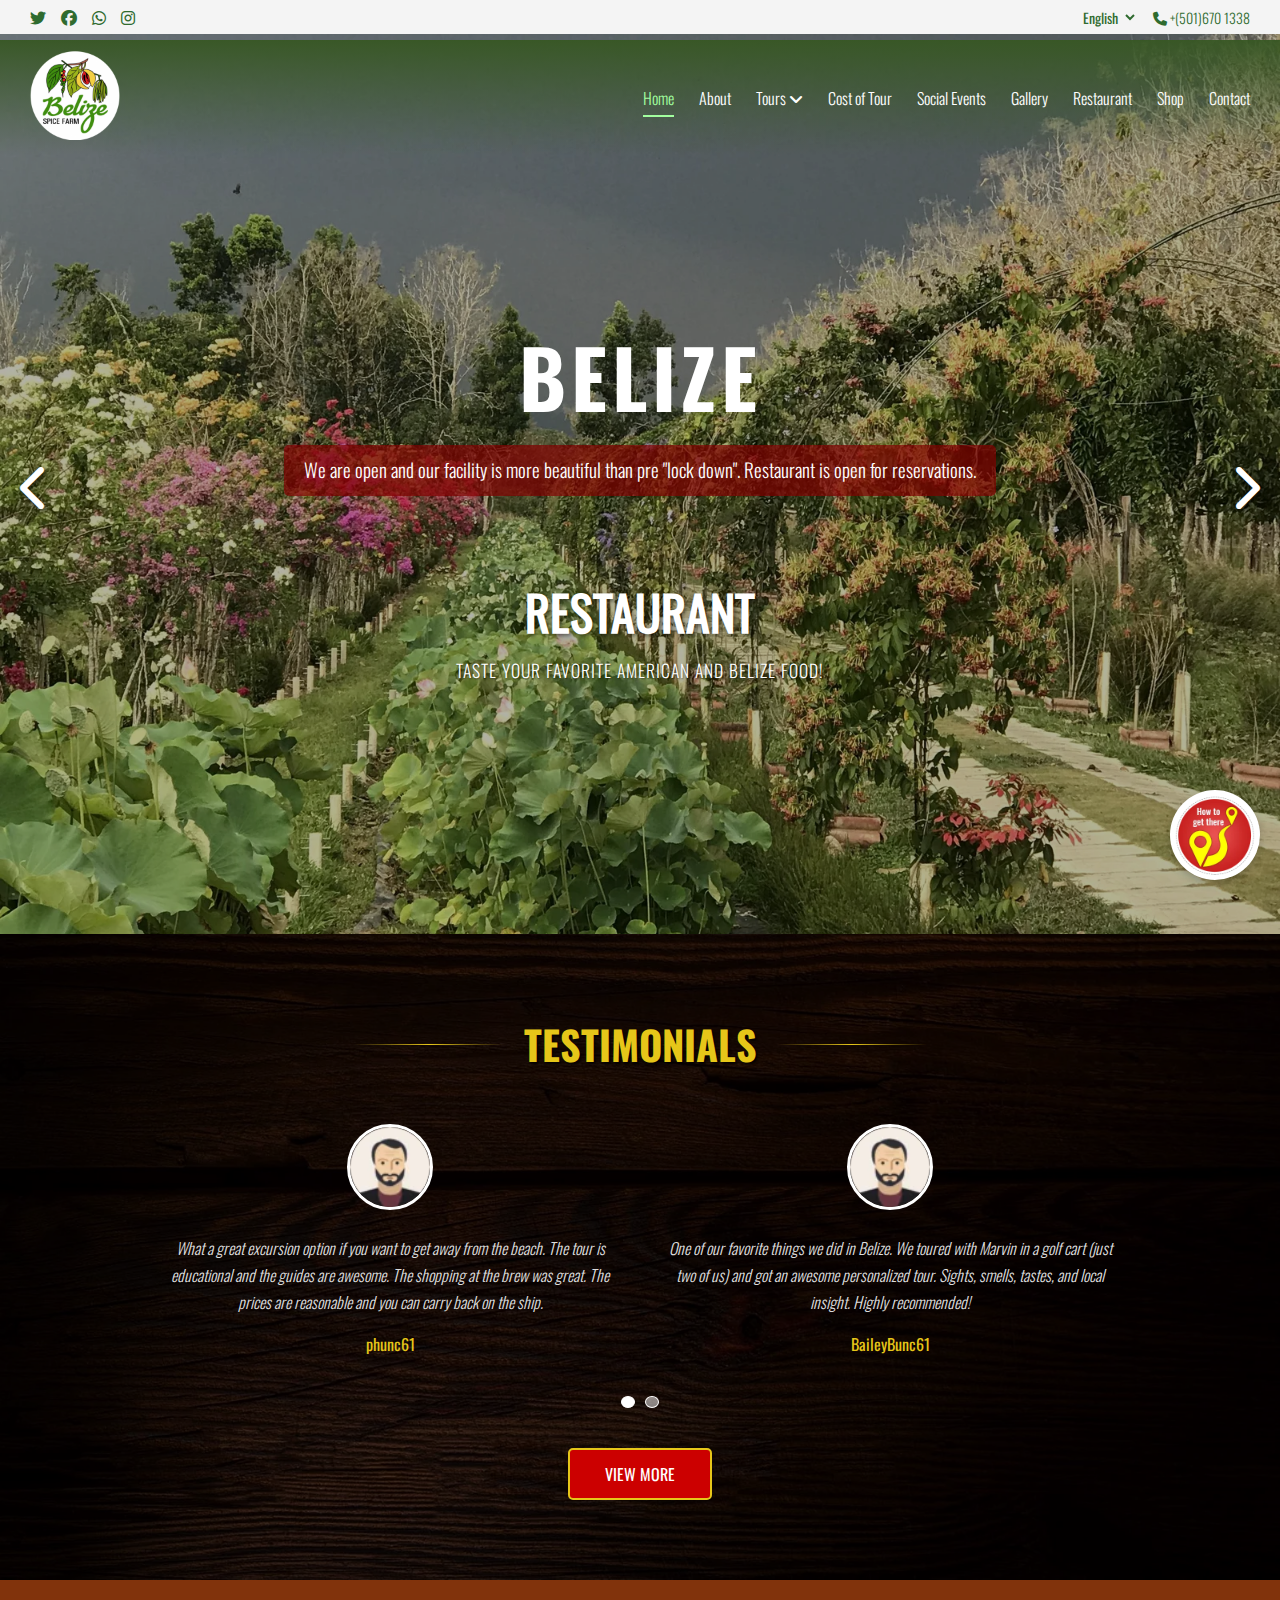
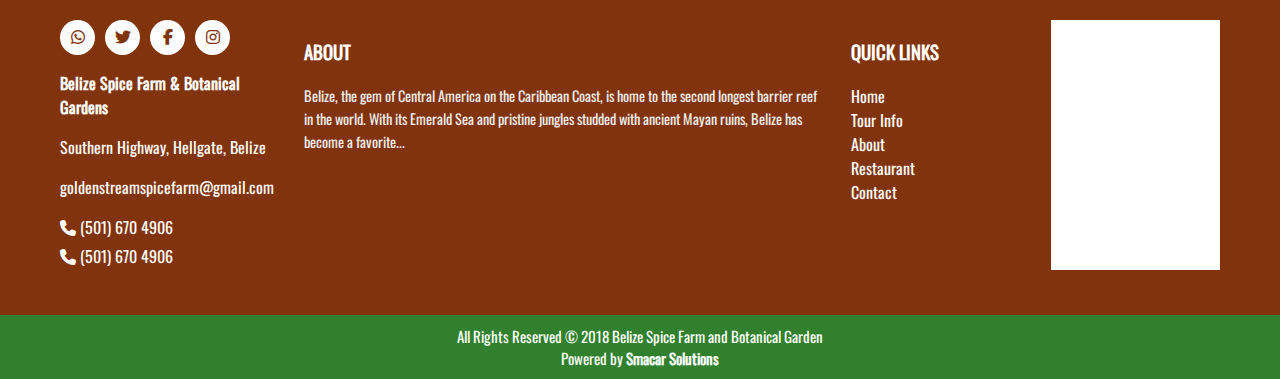
<file: index.html>
<!DOCTYPE html>
<html lang="en">
<head>
    <meta charset="UTF-8">
    <meta name="viewport" content="width=device-width, initial-scale=1.0">
    <title>Belize Spice Farm & Botanical Gardens</title>
    <link rel="stylesheet" href="style.css">
    <link rel="stylesheet" href="https://cdnjs.cloudflare.com/ajax/libs/font-awesome/6.5.0/css/all.min.css">
</head>
<body>

    <div class="top-bar">
        <div class="social-icons">
            <a href="#"><i class="fa-brands fa-twitter"></i></a>
            <a href="#"><i class="fa-brands fa-facebook"></i></a>
            <a href="#"><i class="fa-brands fa-whatsapp"></i></a>
            <a href="#"><i class="fa-brands fa-instagram"></i></a>
        </div>
        <div class="contact-lang">
            <select>
                <option>English</option>
                <option>Spanish</option>
            </select>
            <span><i class="fa-solid fa-phone"></i> +(501)670 1338</span>
        </div>
    </div>

    <header class="main-header">
        <div class="logo">
            <a href="index.html"><img src="./assets/image/headerlogo/logo1.png" alt="Belize Spice Farm Logo"></a>
        </div>
        <nav class="navbar">
            <ul class="nav-links">
                <li><a href="index.html" class="active">Home</a></li>
                <li><a href="about.html">About</a></li>
                <li class="dropdown">
                    <a href="tour-info.html">Tours <i class="fa-solid fa-angle-down"></i></a>
                    <ul class="dropdown-menu">
                        <li><a href="tour-info.html">General Info</a></li>
                        <li><a href="spice-tour.html">Spice Tour</a></li>
                        <li><a href="culinary-tour.html">Culinary Tour</a></li>
                        <li><a href="spend-a-day-tour.html">Spend a Day in Spice Farm</a></li>
                        <li><a href="bird-watching-tour.html">Bird Watching Tour</a></li>
                    </ul>
                </li>
                <li><a href="cost-of-tour.html">Cost of Tour</a></li>
                <li><a href="social-events.html">Social Events</a></li>
                <li><a href="gallery.html">Gallery</a></li>
                <li><a href="restaurant.html">Restaurant</a></li>
                <li><a href="shop.html">Shop</a></li>
                <li><a href="contact.html">Contact</a></li>
            </ul>
            <button class="menu-toggle" aria-label="Toggle navigation menu">
                <i class="fa-solid fa-bars"></i>
            </button>
        </nav>
    </header>

    <main>
        <section class="hero-slider">
            <div class="slider-container">
                <div class="slide active" style="background-image: url('./assets/image/hero-slider/slider-1.webp');"></div>
                <div class="slide" style="background-image: url('./assets/image/hero-slider/slider-2.webp');"></div>
                <div class="slide" style="background-image: url('./assets/image/hero-slider/slider-3.webp');"></div>
                <div class="slide" style="background-image: url('./assets/image/hero-slider/slider-4.webp');"></div>
                <div class="slide" style="background-image: url('./assets/image/hero-slider/slider-5.webp');"></div>
                <div class="slide" style="background-image: url('./assets/image/hero-slider/slider-6.webp');"></div>
                <div class="slide" style="background-image: url('./assets/image/hero-slider/slider-7.webp');"></div>
            </div>
            <div class="slider-overlay"></div>
            <div class="hero-content">
                <h1>Belize</h1>
                <p>We are open and our facility is more beautiful than pre "lock down". Restaurant is open for reservations.</p>
                <div class="restaurant-info">
                    <h2>RESTAURANT</h2>
                    <p>TASTE YOUR FAVORITE AMERICAN AND BELIZE FOOD!</p>
                </div>
            </div>
            <div class="slider-nav">
                <span class="arrow prev-slide"><i class="fa-solid fa-chevron-left"></i></span>
                <span class="arrow next-slide"><i class="fa-solid fa-chevron-right"></i></span>
            </div>
        </section>

        <section class="testimonials" style="background: url('./assets/image/testimony-bg.webp') no-repeat center center/cover;">
            <div class="testimonial-header">
                <span class="line"></span>
                <h2>TESTIMONIALS</h2>
                <span class="line"></span>
            </div>
            <div class="testimonial-slider-container">
                <div class="testimonial-slide active">
                    <div class="testimonial-card">
                        <img src="./assets/image/avatar-65x65.webp" alt="Reviewer profile picture">
                        <blockquote>What a great excursion option if you want to get away from the beach. The tour is educational and the guides are awesome. The shopping at the brew was great. The prices are reasonable and you can carry back on the ship.</blockquote>
                        <cite>phunc61</cite>
                    </div>
                    <div class="testimonial-card">
                        <img src="./assets/image/avatar-65x65.webp" alt="Reviewer profile picture">
                        <blockquote>One of our favorite things we did in Belize. We toured with Marvin in a golf cart (just two of us) and got an awesome personalized tour. Sights, smells, tastes, and local insight. Highly recommended!</blockquote>
                        <cite>BaileyBunc61</cite>
                    </div>
                </div>
                <div class="testimonial-slide">
                    <div class="testimonial-card">
                        <img src="./assets/image/avatar-65x65.webp" alt="Reviewer profile picture">
                        <blockquote>This is another sample testimonial. The experience was truly unforgettable, and the staff went above and beyond to make our day special. The landscape is breathtaking, and the spices are so fresh. A must-visit attraction.</blockquote>
                        <cite>Traveler22</cite>
                    </div>
                    <div class="testimonial-card">
                        <img src="./assets/image/avatar-65x65.webp" alt="Reviewer profile picture">
                        <blockquote>Absolutely loved the culinary tour! We learned so much about local ingredients and cooking techniques. The final meal was delicious. I would recommend this to any food lover. We will definitely be coming back.</blockquote>
                        <cite>FoodieGal</cite>
                    </div>
                </div>
            </div>
            <div class="testimonial-dots"></div>
            <a href="#" class="btn-view-more">VIEW MORE</a>
        </section>
    </main>

    <footer class="brown-footer">
        <div class="footer-container">
            <div class="footer-left">
                <div class="footer-social-icons-brown">
                    <a href="#"><i class="fa-brands fa-whatsapp"></i></a>
                    <a href="#"><i class="fa-brands fa-twitter"></i></a>
                    <a href="#"><i class="fa-brands fa-facebook-f"></i></a>
                    <a href="#"><i class="fa-brands fa-instagram"></i></a>
                </div>
                <p><strong>Belize Spice Farm & Botanical Gardens</strong></p>
                <p>Southern Highway, Hellgate, Belize</p>
                <p>goldenstreamspicefarm@gmail.com</p>
                <div class="footer-phone-numbers">
                    <span><i class="fa fa-phone"></i> (501) 670 4906</span>
                    <span><i class="fa fa-phone"></i> (501) 670 4906</span>
                </div>
            </div>
            <div class="footer-middle about-col">
                <h3>ABOUT</h3>
                <p>Belize, the gem of Central America on the Caribbean Coast, is home to the second longest barrier reef in the world. With its Emerald Sea and pristine jungles studded with ancient Mayan ruins, Belize has become a favorite...</p>
            </div>
            <div class="footer-middle links-col">
                <h3>QUICK LINKS</h3>
                <ul>
                    <li><a href="index.html">Home</a></li>
                    <li><a href="tour-info.html">Tour Info</a></li>
                    <li><a href="about.html">About</a></li>
                    <li><a href="restaurant.html">Restaurant</a></li>
                    <li><a href="contact.html">Contact</a></li>
                </ul>
            </div>
            <div class="footer-right">
                <iframe src="https://www.tripadvisor.com/WidgetEmbed-cdspropertydetail?locationId=12345" width="230" height="250" scrolling="yes" frameborder="0"></iframe>
            </div>
        </div>
        <div class="footer-bottom">
            <p>All Rights Reserved © 2018 Belize Spice Farm and Botanical Garden<br>
            Powered by <span>Smacar Solutions</span></p>
        </div>
    </footer>
    
    <a href="#" class="fixed-map-logo-global">
        <img src="./assets/image/footer image/touy.webp" alt="How to get there map icon">
    </a>

    <script src="script.js"></script>
</body>
</html>
</file>
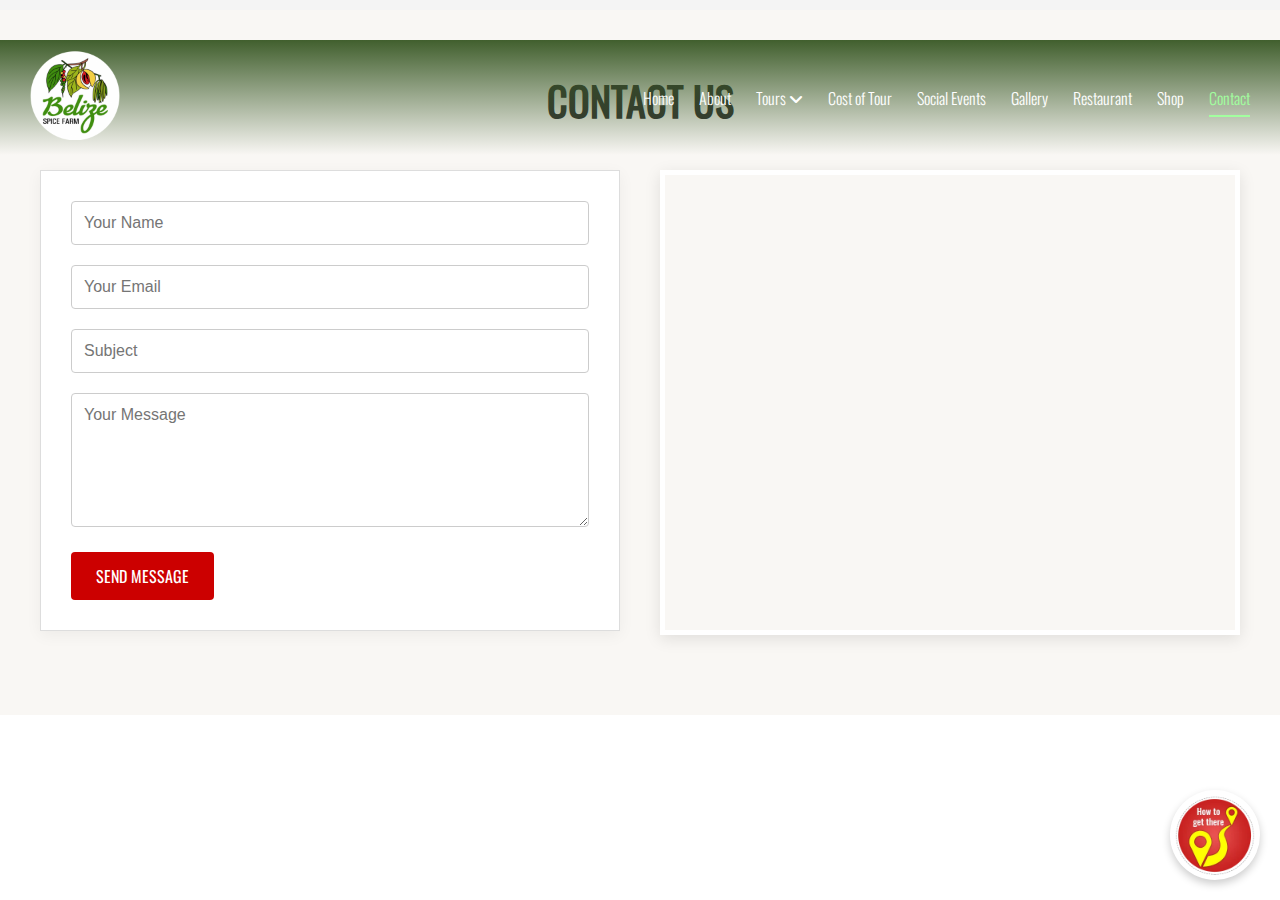
<file: contact.html>
<!DOCTYPE html>
<html lang="en">
<head>
    <meta charset="UTF-8">
    <meta name="viewport" content="width=device-width, initial-scale=1.0">
    <title>Contact Us | Belize Spice Farm & Botanical Gardens</title>
    <link rel="stylesheet" href="style.css">
    <link rel="stylesheet" href="https://cdnjs.cloudflare.com/ajax/libs/font-awesome/6.5.0/css/all.min.css">
</head>
<body>
    <div class="top-bar"></div>
    <header class="main-header inner-page-header">
        <div class="logo"><a href="index.html"><img src="./assets/image/headerlogo/logo1.png" alt="Belize Spice Farm Logo"></a></div>
        <nav class="navbar">
            <ul class="nav-links">
                <li><a href="index.html">Home</a></li>
                <li><a href="about.html">About</a></li>
                <li class="dropdown"><a href="tour-info.html">Tours <i class="fa-solid fa-angle-down"></i></a><ul class="dropdown-menu"></ul></li>
                <li><a href="cost-of-tour.html">Cost of Tour</a></li>
                <li><a href="social-events.html">Social Events</a></li>
                <li><a href="gallery.html">Gallery</a></li>
                <li><a href="restaurant.html">Restaurant</a></li>
                <li><a href="shop.html">Shop</a></li>
                <li><a href="contact.html" class="active">Contact</a></li>
            </ul>
            <button class="menu-toggle" aria-label="Toggle navigation menu"><i class="fa-solid fa-bars"></i></button>
        </nav>
    </header>
    <main class="contact-page-main">
        <section class="page-title-container"><h1>CONTACT US</h1></section>
        <section class="contact-content"><div class="container"><div class="contact-form-container"><form action="#" method="POST"><div class="form-group"><input type="text" name="name" placeholder="Your Name" required></div><div class="form-group"><input type="email" name="email" placeholder="Your Email" required></div><div class="form-group"><input type="text" name="subject" placeholder="Subject" required></div><div class="form-group"><textarea name="message" placeholder="Your Message" rows="6" required></textarea></div><button type="submit" class="btn-send-message">SEND MESSAGE</button></form></div><div class="contact-map-container"><iframe src="https://www.google.com/maps/embed?pb=!1m18!1m12!1m3!1d3829.473523296688!2d-88.6603516851386!3d16.29680398874187!2m3!1f0!2f0!3f0!3m2!1i1024!2i768!4f13.1!3m3!1m2!1s0x8f5e135118a88373%3A0x9a84a2c0b0213d2f!2sBelize%20Spice%20Farm%20%26%20Botanical%20Gardens!5e0!3m2!1sen!2s!4v1668611181234!5m2!1sen!2s" width="100%" height="450" style="border:0;" allowfullscreen="" loading="lazy"></iframe></div></div></section>
    </main>
    <footer class="brown-footer"></footer>
    <a href="#" class="fixed-map-logo-global"><img src="./assets/image/footer image/touy.webp" alt="How to get there map icon"></a>
    <script src="script.js"></script>
</body>
</html>
</file>
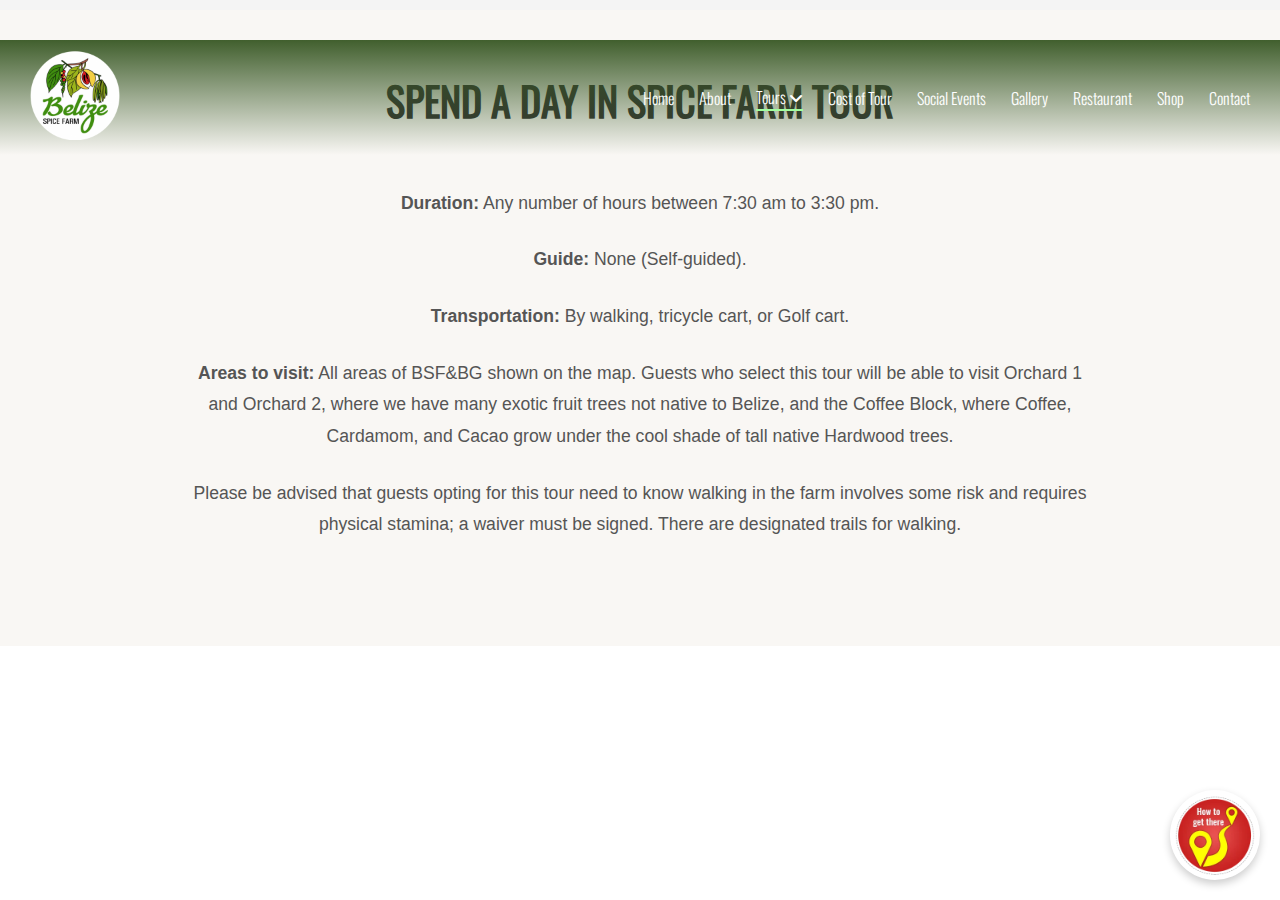
<file: spend-a-day-tour.html>
<!DOCTYPE html>
<html lang="en">
<head>
    <meta charset="UTF-8">
    <meta name="viewport" content="width=device-width, initial-scale=1.0">
    <title>Spend a Day Tour | Belize Spice Farm & Botanical Gardens</title>
    <link rel="stylesheet" href="style.css">
    <link rel="stylesheet" href="https://cdnjs.cloudflare.com/ajax/libs/font-awesome/6.5.0/css/all.min.css">
</head>
<body>
    <div class="top-bar"></div>
    <header class="main-header inner-page-header">
        <div class="logo"><a href="index.html"><img src="./assets/image/headerlogo/logo1.png" alt="Belize Spice Farm Logo"></a></div>
        <nav class="navbar">
            <ul class="nav-links">
                <li><a href="index.html">Home</a></li>
                <li><a href="about.html">About</a></li>
                <li class="dropdown active"><a href="tour-info.html">Tours <i class="fa-solid fa-angle-down"></i></a><ul class="dropdown-menu"><li><a href="tour-info.html">General Info</a></li><li><a href="spice-tour.html">Spice Tour</a></li><li><a href="culinary-tour.html">Culinary Tour</a></li><li><a href="spend-a-day-tour.html">Spend a Day in Spice Farm</a></li><li><a href="bird-watching-tour.html">Bird Watching Tour</a></li></ul></li>
                <li><a href="cost-of-tour.html">Cost of Tour</a></li>
                <li><a href="social-events.html">Social Events</a></li>
                <li><a href="gallery.html">Gallery</a></li>
                <li><a href="restaurant.html">Restaurant</a></li>
                <li><a href="shop.html">Shop</a></li>
                <li><a href="contact.html">Contact</a></li>
            </ul>
            <button class="menu-toggle" aria-label="Toggle navigation menu"><i class="fa-solid fa-bars"></i></button>
        </nav>
    </header>
    <main class="tour-info-main">
        <section class="page-title-container"><h1>SPEND A DAY IN SPICE FARM TOUR</h1></section>
        <section class="tour-info-content"><div class="container"><p><strong>Duration:</strong> Any number of hours between 7:30 am to 3:30 pm.</p><p><strong>Guide:</strong> None (Self-guided).</p><p><strong>Transportation:</strong> By walking, tricycle cart, or Golf cart.</p><p><strong>Areas to visit:</strong> All areas of BSF&BG shown on the map. Guests who select this tour will be able to visit Orchard 1 and Orchard 2, where we have many exotic fruit trees not native to Belize, and the Coffee Block, where Coffee, Cardamom, and Cacao grow under the cool shade of tall native Hardwood trees.</p><p>Please be advised that guests opting for this tour need to know walking in the farm involves some risk and requires physical stamina; a waiver must be signed. There are designated trails for walking.</p></div></section>
    </main>
    <footer class="brown-footer"></footer>
    <a href="#" class="fixed-map-logo-global"><img src="./assets/image/footer image/touy.webp" alt="How to get there map icon"></a>
    <script src="script.js"></script>
</body>
</html>
</file>
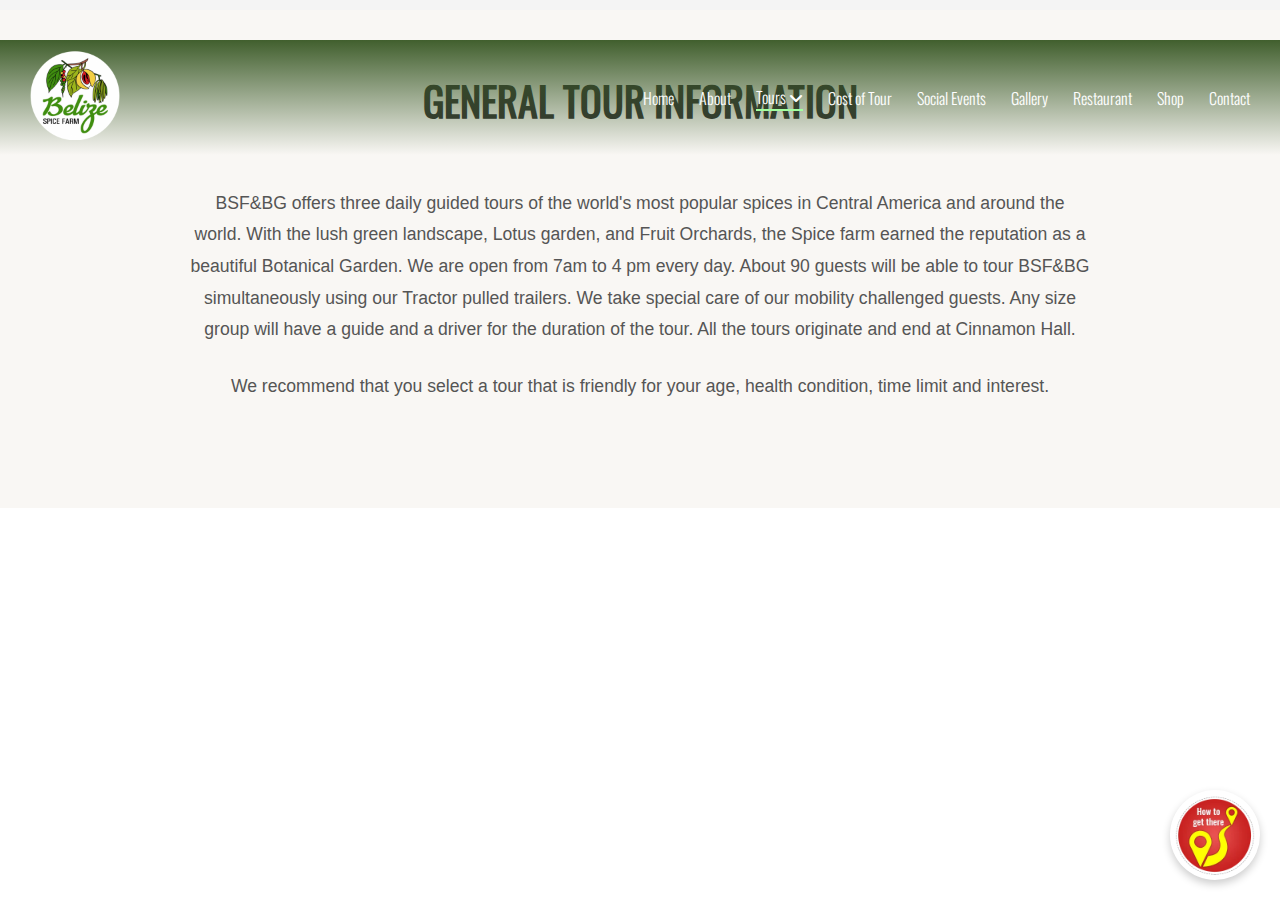
<file: tour-info.html>
<!DOCTYPE html>
<html lang="en">
<head>
    <meta charset="UTF-8">
    <meta name="viewport" content="width=device-width, initial-scale=1.0">
    <title>Tour Information | Belize Spice Farm & Botanical Gardens</title>
    <link rel="stylesheet" href="style.css">
    <link rel="stylesheet" href="https://cdnjs.cloudflare.com/ajax/libs/font-awesome/6.5.0/css/all.min.css">
</head>
<body>
    <div class="top-bar"></div>
    <header class="main-header inner-page-header">
        <div class="logo"><a href="index.html"><img src="./assets/image/headerlogo/logo1.png" alt="Belize Spice Farm Logo"></a></div>
        <nav class="navbar">
            <ul class="nav-links">
                <li><a href="index.html">Home</a></li>
                <li><a href="about.html">About</a></li>
                <li class="dropdown active"><a href="tour-info.html">Tours <i class="fa-solid fa-angle-down"></i></a><ul class="dropdown-menu"><li><a href="tour-info.html">General Info</a></li><li><a href="spice-tour.html">Spice Tour</a></li><li><a href="culinary-tour.html">Culinary Tour</a></li><li><a href="spend-a-day-tour.html">Spend a Day in Spice Farm</a></li><li><a href="bird-watching-tour.html">Bird Watching Tour</a></li></ul></li>
                <li><a href="cost-of-tour.html">Cost of Tour</a></li>
                <li><a href="social-events.html">Social Events</a></li>
                <li><a href="gallery.html">Gallery</a></li>
                <li><a href="restaurant.html">Restaurant</a></li>
                <li><a href="shop.html">Shop</a></li>
                <li><a href="contact.html">Contact</a></li>
            </ul>
            <button class="menu-toggle" aria-label="Toggle navigation menu"><i class="fa-solid fa-bars"></i></button>
        </nav>
    </header>
    <main class="tour-info-main">
        <section class="page-title-container"><h1>GENERAL TOUR INFORMATION</h1></section>
        <section class="tour-info-content"><div class="container"><p>BSF&BG offers three daily guided tours of the world's most popular spices in Central America and around the world. With the lush green landscape, Lotus garden, and Fruit Orchards, the Spice farm earned the reputation as a beautiful Botanical Garden. We are open from 7am to 4 pm every day. About 90 guests will be able to tour BSF&BG simultaneously using our Tractor pulled trailers. We take special care of our mobility challenged guests. Any size group will have a guide and a driver for the duration of the tour. All the tours originate and end at Cinnamon Hall.</p><p>We recommend that you select a tour that is friendly for your age, health condition, time limit and interest.</p></div></section>
    </main>
    <footer class="brown-footer"></footer>
    <a href="#" class="fixed-map-logo-global"><img src="./assets/image/footer image/touy.webp" alt="How to get there map icon"></a>
    <script src="script.js"></script>
</body>
</html>
</file>
<file: style.css>
/*======================================*/
/*========= GLOBAL & FONT STYLES =======*/
/*======================================*/
@font-face {
    font-family:"Oswald-Light" ;
    font-weight:300;
    src: url("./assets/font/Oswald-Light.woff2") format("woff2"),
         url("./assets/font/Oswald-Light.woff") format("woff");
}
@font-face {
    font-family:"Oswald-Regular" ;
    font-weight:400;
    src: url("./assets/font/Oswald-Regular.woff2") format("woff2"),
         url("./assets/font/Oswald-Regular.woff") format("woff");
}
@font-face {
    font-family: "Oswald-Bold";
    font-weight: 700;
    src: url("./assets/font/Oswald-Bold.woff2") format("woff2"),
         url("./assets/font/Oswald-Bold.woff") format("woff");
}

body {
    margin: 0;
    font-family: "Oswald-Regular", Arial, sans-serif;
    overflow-x: hidden;
}

/*======================================*/
/*======= UNIVERSAL HEADER & NAV =======*/
/*======================================*/
.top-bar {
    display: flex;
    justify-content: space-between;
    align-items: center;
    background: #f4f4f4;
    padding: 5px 30px;
    font-size: 14px;
    font-family: "Oswald-Light", Arial, sans-serif;
    position: relative;
    z-index: 101;
}
.top-bar .social-icons a { color: #2f6b2f; margin-right: 12px; text-decoration: none; font-size: 16px; }
.contact-lang { display: flex; align-items: center; gap: 15px; }
.contact-lang select { border: none; background: transparent; font-size: 14px; color: #2f6b2f; font-family: "Oswald-Regular", Arial, sans-serif; }
.contact-lang span { color: #2f6b2f; }

.main-header {
    display: flex;
    align-items: center;
    justify-content: space-between;
    padding: 10px 30px;
    width: 100%;
    box-sizing: border-box;
    z-index: 100;
    position: absolute;
    top: 40px; 
    background: linear-gradient(to bottom, rgba(55, 87, 35, 0.95), transparent);
}
.main-header .logo img { height: 90px; width: auto; }
.navbar { position: relative; }
.nav-links { list-style: none; display: flex; align-items: center; gap: 25px; margin: 0; padding: 0; font-family: "Oswald-Light", Arial, sans-serif; }
.nav-links a { text-decoration: none; transition: 0.3s; position: relative; padding-bottom: 5px; color: white; }
.nav-links a:hover, .main-header .nav-links .active { color: #a2ff9f; border-bottom: 2px solid #a2ff9f; }
.dropdown { position: relative; }
.dropdown-menu { 
    position: absolute;
    top: 100%; /* Fix: Prevents gap on hover */
    left: 0;
    background: linear-gradient(to bottom, rgba(75, 110, 52, 0.95), rgba(47, 79, 47, 0.9));
    list-style: none;
    padding: 10px 0; /* Creates visual space */
    margin: 0;
    display: none;
    min-width: 220px;
    border-radius: 4px;
    box-shadow: 0 4px 8px rgba(0,0,0,0.2);
}
.dropdown-menu li a { display: block; color: white; padding: 10px 15px; text-decoration: none; border-bottom: none; }
.dropdown-menu li a:hover { background: rgba(255, 255, 255, 0.15); color: #a2ff9f; }
.dropdown:hover .dropdown-menu { display: block; }
.menu-toggle { display: none; font-size: 24px; cursor: pointer; background: none; border: none; color: white; }

/*======================================*/
/*========= HOMEPAGE STYLES ============*/
/*======================================*/
.hero-slider { position: relative; width: 100%; height: 100vh; overflow: hidden; display: flex; justify-content: center; align-items: center; }
.slider-container { position: absolute; top: 0; left: 0; width: 100%; height: 100%; }
.slide { position: absolute; top: 0; left: 0; width: 100%; height: 100%; background-size: cover; background-position: center; opacity: 0; transition: opacity 1s ease-in-out; }
.slide.active { opacity: 1; }
.slider-overlay { position: absolute; top: 0; left: 0; width: 100%; height: 100%; background: rgba(0, 0, 0, 0.3); z-index: 1; }
.hero-content { position: relative; z-index: 2; text-align: center; color: white; padding-top: 50px; box-sizing: border-box; }
.hero-content h1 { font-family: 'Oswald-Bold', sans-serif; font-size: 5rem; text-transform: uppercase; margin: 0; letter-spacing: 5px; }
.hero-content > p { font-family: 'Oswald-Light', sans-serif; font-size: 1.2rem; max-width: 800px; margin: 10px auto 30px; line-height: 1.6; background-color: rgba(130, 0, 0, 0.7); padding: 10px 20px; display: inline-block; border-radius: 5px; }
.restaurant-info { margin-top: 50px; }
.restaurant-info h2 { font-family: 'Oswald-Regular', sans-serif; font-size: 3rem; margin: 0; color: white; text-shadow: 2px 2px 4px rgba(0,0,0,0.5); }
.restaurant-info p { font-family: 'Oswald-Light', sans-serif; font-size: 1.1rem; margin-top: 10px; color: white; letter-spacing: 1px; text-shadow: 1px 1px 2px rgba(0,0,0,0.5); }
.slider-nav { position: absolute; bottom: 50%; transform: translateY(50%); width: 100%; display: flex; justify-content: space-between; z-index: 2; pointer-events: none; }
.slider-nav .arrow { font-size: 3rem; color: white; cursor: pointer; padding: 0 20px; user-select: none; pointer-events: all; text-shadow: 2px 2px 5px rgba(0,0,0,0.7); }
.slider-nav .arrow:hover { color: #a2ff9f; }

.testimonials { padding: 80px 20px; text-align: center; position: relative; color: #fff; }
.testimonials::before { content: ''; position: absolute; top: 0; left: 0; width: 100%; height: 100%; background-color: rgba(0, 0, 0, 0.6); z-index: 1; }
.testimonials > * { position: relative; z-index: 2; }
.testimonial-header { display: flex; align-items: center; justify-content: center; margin-bottom: 50px; gap: 20px; }
.testimonial-header h2 { font-family: 'Oswald-Bold', sans-serif; font-size: 2.5rem; color: #E6C619; text-shadow: 2px 2px 2px rgba(0,0,0,0.7); margin: 0; white-space: nowrap; }
.testimonial-header .line { width: 150px; height: 1px; background: linear-gradient(to right, transparent, #E6C619, transparent); }
.testimonial-slider-container { position: relative; width: 100%; max-width: 1100px; margin: 0 auto; overflow: hidden; }
.testimonial-slide { display: none; justify-content: center; gap: 50px; animation: fadeIn 0.8s; }
.testimonial-slide.active { display: flex; }
@keyframes fadeIn { from { opacity: 0; } to { opacity: 1; } }
.testimonial-card { max-width: 450px; text-align: center; }
.testimonial-card img { width: 80px; height: 80px; border-radius: 50%; border: 3px solid #fff; margin-bottom: 20px; }
.testimonial-card blockquote { font-family: 'Oswald-Light', sans-serif; font-style: italic; color: #ddd; line-height: 1.7; margin: 0 0 15px 0; font-size: 1rem; }
.testimonial-card cite { font-family: 'Oswald-Regular', sans-serif; color: #E6C619; font-style: normal; }
.testimonial-dots { display: flex; justify-content: center; gap: 10px; margin-top: 40px; }
.testimonial-dot { width: 12px; height: 12px; background-color: rgba(255, 255, 255, 0.5); border: 1px solid white; border-radius: 50%; cursor: pointer; transition: background-color 0.3s; }
.testimonial-dot.active { background-color: white; }
.btn-view-more { display: inline-block; margin-top: 40px; padding: 12px 35px; background-color: #C00; color: white; text-decoration: none; font-family: 'Oswald-Regular', sans-serif; text-transform: uppercase; border-radius: 5px; border: 2px solid #E6C619; transition: all 0.3s; }
.btn-view-more:hover { background-color: #e00; transform: translateY(-2px); }

/*======================================*/
/*===== INNER PAGE HERO & TITLES =======*/
/*======================================*/
.page-hero-inner {
    position: relative;
    height: 50vh;
    background-size: cover;
    background-position: center;
    display: flex;
    align-items: center;
    justify-content: center;
    text-align: center;
    color: white;
}
.page-hero-overlay {
    position: absolute;
    top: 0;
    left: 0;
    width: 100%;
    height: 100%;
    background-color: rgba(0, 0, 0, 0.5);
    z-index: 1;
}
.page-hero-content {
    position: relative;
    z-index: 2;
}
.page-hero-content h1 {
    font-family: 'Oswald-Bold', sans-serif;
    font-size: 3.5rem;
    text-transform: uppercase;
    text-shadow: 2px 2px 4px rgba(0,0,0,0.5);
}

.page-title-container { padding: 60px 20px 40px; text-align: center; }
.page-title-container h1 { font-family: 'Oswald-Regular', sans-serif; font-size: 2.5rem; margin: 0; }

/*======================================*/
/*========= CONTENT SECTIONS ===========*/
/*======================================*/
/* About Page */
.about-page-main { background-color: #f9f7f4; }
.about-page-main .page-title-container .flourish-icon { width: 50px; margin-bottom: 15px; }
.about-page-main .page-title-container h1 { color: #C00; }
.about-content { padding: 0 20px 60px; }
.about-content .container { max-width: 1100px; margin: 0 auto; }
.about-content .about-intro { display: flex; gap: 40px; align-items: flex-start; margin-bottom: 30px; }
.about-content .about-image { flex: 0 0 40%; }
.about-content .about-image img { width: 100%; height: auto; border: 5px solid #fff; box-shadow: 0 4px 15px rgba(0,0,0,0.1); }
.about-content .about-text { flex: 1; }
.about-content .about-text p, .about-content .about-main-text p { font-family: Arial, sans-serif; font-size: 1rem; line-height: 1.8; color: #555; margin-top: 0; margin-bottom: 20px; }
.about-gallery { display: flex; padding: 0; }
.gallery-item { flex: 1; overflow: hidden; }
.gallery-item img { width: 100%; height: 100%; object-fit: cover; display: block; transition: transform 0.4s ease; }
.gallery-item img:hover { transform: scale(1.1); }

/* Cost of Tour Page */
.cost-page-main { background-color: #f9f7f4; padding-bottom: 80px; }
.cost-page-main .page-title-container h1 { color: #C00; }
.tour-pricing-section { padding: 0 20px; }
.tour-pricing-section .table-container { max-width: 900px; margin: 0 auto; background-color: #fff; border: 1px solid #ddd; box-shadow: 0 4px 15px rgba(0,0,0,0.08); }
.table-info { text-align: center; padding: 20px; font-family: Arial, sans-serif; color: #555; border-bottom: 1px solid #ddd; }
.table-info p { margin: 5px 0; font-size: 0.9rem; }
.pricing-table { width: 100%; border-collapse: collapse; font-family: Arial, sans-serif; }
.pricing-table th, .pricing-table td { padding: 15px; text-align: center; border: 1px solid #eee; }
.pricing-table thead th { font-weight: bold; color: #333; }
.pricing-table tbody th[scope="row"] { text-align: left; font-weight: normal; color: #444; }
.pricing-table tbody tr:nth-child(even) { background-color: #fcfcfc; }

/* Social Events Page */
.social-events-main { background-color: #fff; }
.events-intro-section { padding: 80px 20px; background-color: #f9f7f4; overflow: hidden; }
.events-intro-section .container { max-width: 1100px; margin: 0 auto; }
.intro-content-wrapper { display: flex; gap: 30px; }
.intro-text { flex: 1; min-width: 50%; }
.intro-text h2 { font-family: 'Oswald-Regular', sans-serif; font-size: 2.5rem; color: #C00; margin-bottom: 20px; }
.intro-text p { font-family: Arial, sans-serif; line-height: 1.8; color: #555; margin-bottom: 20px; }
.intro-collage { flex-shrink: 0; width: 500px; position: relative; min-height: 400px; }
.intro-collage img { position: absolute; width: 220px; height: auto; border: 5px solid white; box-shadow: 0 5px 20px rgba(0,0,0,0.2); transition: transform 0.3s ease; }
.intro-collage img:hover { transform: scale(1.1) !important; z-index: 10; }
.intro-collage .collage-img-1 { top: 0; left: 150px; transform: rotate(10deg); }
.intro-collage .collage-img-2 { top: 80px; left: 300px; transform: rotate(-8deg); }
.intro-collage .collage-img-3 { top: 50px; left: 0; transform: rotate(-12deg); }
.intro-collage .collage-img-4 { top: 200px; left: 200px; transform: rotate(15deg); }
.intro-collage .collage-img-5 { top: 220px; left: 20px; transform: rotate(5deg); }
.events-gallery-section { padding: 60px 20px; text-align: center; }
.gallery-title { font-family: 'Oswald-Regular', sans-serif; font-size: 2rem; color: #333; margin-bottom: 40px; text-transform: uppercase; }
.gallery-grid { max-width: 1200px; margin: 0 auto; display: grid; gap: 15px; }
.cinnamon-grid { grid-template-columns: repeat(auto-fit, minmax(300px, 1fr)); }
.water-lilly-grid { grid-template-columns: repeat(3, 1fr); }
.gallery-grid-item { overflow: hidden; border-radius: 5px; }
.gallery-grid-item img { width: 100%; height: 100%; object-fit: cover; display: block; transition: transform 0.4s ease; }
.gallery-grid-item:hover img { transform: scale(1.1); }

/* Gallery Page */
.gallery-page-main { background-color: #fff; }
.gallery-page-main .page-title-container h1 { color: #C00; }
.gallery-grid-container { padding: 0 15px 80px; max-width: 1400px; margin: 0 auto; display: grid; grid-template-columns: repeat(auto-fit, minmax(280px, 1fr)); gap: 15px; }
.gallery-grid-container .gallery-grid-item { box-shadow: 0 4px 10px rgba(0,0,0,0.1); }
.gallery-grid-container .gallery-grid-item a { display: block; height: 100%; }

/* Restaurant Page */
.restaurant-page-main { background-color: #f9f7f4; }
.restaurant-hero { height: 50vh; background-size: cover; background-position: center; }
.restaurant-content { padding: 0 20px 80px; }
.restaurant-content .container { max-width: 900px; margin: 0 auto; text-align: center; }
.restaurant-content .container p { font-family: Arial, sans-serif; font-size: 1.1rem; line-height: 1.8; color: #555; margin-bottom: 25px; }

/* Shop Page */
.shop-page-main { background-color: #f9f7f4; }
.shop-content { padding: 0 20px 80px; }
.shop-content .container { max-width: 1100px; margin: 0 auto; }
.shop-intro { text-align: center; font-family: Arial, sans-serif; font-size: 1.1rem; color: #555; margin-bottom: 40px; }
.shop-hero-images { display: grid; grid-template-columns: 1fr 1fr; gap: 30px; margin-bottom: 60px; }
.shop-hero-image img { width: 100%; height: auto; border: 5px solid #fff; box-shadow: 0 4px 15px rgba(0,0,0,0.1); }
.product-categories { display: grid; grid-template-columns: 1fr 1fr; gap: 30px; }
.product-category h2 { font-family: 'Oswald-Regular', sans-serif; font-size: 1.8rem; color: #333; border-bottom: 2px solid #ddd; padding-bottom: 10px; margin-bottom: 20px; }
.product-category ul { list-style: none; padding: 0; }
.product-category ul li { font-family: Arial, sans-serif; font-size: 1.1rem; color: #555; padding: 8px 0; border-bottom: 1px dashed #eee; }

/* Contact Page */
.contact-page-main { background-color: #f9f7f4; }
.contact-page-main .page-title-container h1 { color: #333; }
.contact-content { padding: 0 20px 80px; }
.contact-content .container { max-width: 1200px; margin: 0 auto; display: grid; grid-template-columns: 1fr 1fr; gap: 40px; align-items: flex-start; }
.contact-form-container { background-color: #fff; padding: 30px; border: 1px solid #ddd; box-shadow: 0 4px 15px rgba(0,0,0,0.05); }
.form-group { margin-bottom: 20px; }
.form-group input, .form-group textarea { width: 100%; padding: 12px; border: 1px solid #ccc; border-radius: 4px; font-family: Arial, sans-serif; font-size: 1rem; box-sizing: border-box; }
.btn-send-message { background-color: #C00; color: white; padding: 12px 25px; border: none; border-radius: 4px; cursor: pointer; font-family: 'Oswald-Regular', sans-serif; font-size: 1rem; text-transform: uppercase; transition: background-color 0.3s; }
.btn-send-message:hover { background-color: #e00; }
.contact-map-container { border: 5px solid #fff; box-shadow: 0 4px 15px rgba(0,0,0,0.1); }

/* Tour Info Pages */
.tour-info-main { background-color: #f9f7f4; }
.tour-info-main .page-title-container h1 { color: #333; }
.tour-info-content { padding: 0 20px 80px; }
.tour-info-content .container { max-width: 900px; margin: 0 auto; text-align: center; }
.tour-info-content .container p { font-family: Arial, sans-serif; font-size: 1.1rem; line-height: 1.8; color: #555; margin-bottom: 25px; }

/* Tour Pages (Spice, Culinary, Bird Watching) */
.tour-hero { position: relative; height: 80vh; background-size: cover; background-position: center; color: white; display: flex; align-items: center; justify-content: center; text-align: center; }
.tour-hero-overlay { position: absolute; top: 0; left: 0; width: 100%; height: 100%; background-color: rgba(0, 0, 0, 0.5); z-index: 1; }
.tour-hero-content { position: relative; z-index: 2; padding: 20px; max-width: 800px; }
.tour-hero-content h1 { font-family: 'Oswald-Bold', sans-serif; font-size: 3.5rem; text-transform: uppercase; }
.tour-hero-content h2 { font-family: 'Oswald-Regular', sans-serif; font-size: 1.5rem; margin-bottom: 30px; font-weight: 300; }
.tour-hero-content ul { list-style: none; padding: 0; text-align: left; font-family: Arial, sans-serif; font-size: 1.1rem; line-height: 1.8; }
.tour-hero-content ul li { margin-bottom: 10px; text-shadow: 1px 1px 2px rgba(0,0,0,0.7); }
.tour-hero-content ul li strong { color: #a2ff9f; }
.tour-hero-content .tour-description { font-family: Arial, sans-serif; font-size: 1.2rem; line-height: 1.8; max-width: 700px; margin: 30px auto 0; text-align: center; text-shadow: 1px 1px 2px rgba(0,0,0,0.7); }
.tour-gallery { padding: 80px 20px; background-color: #f9f7f4; }
.tour-image-grid { max-width: 1200px; margin: 0 auto; display: grid; grid-template-columns: repeat(auto-fit, minmax(300px, 1fr)); gap: 15px; }
.tour-grid-item { overflow: hidden; border-radius: 5px; }
.tour-grid-item img { width: 100%; height: 100%; object-fit: cover; display: block; transition: transform 0.4s ease; }
.tour-grid-item:hover img { transform: scale(1.1); }

/*======================================*/
/*============== FOOTER ================*/
/*======================================*/
.brown-footer { background-color: #81330c; color: #fff; }
.brown-footer .footer-container { display: flex; justify-content: space-between; padding: 40px 60px; gap: 30px; align-items: flex-start; }
.brown-footer .footer-left, .brown-footer .footer-middle, .brown-footer .footer-right { flex: 1; }
.brown-footer .footer-middle.about-col { flex-basis: 30%; }
.brown-footer .footer-left { text-align: left; }
.brown-footer .footer-middle p { font-size: 0.9rem; color: #eee; line-height: 1.6; }
.brown-footer .footer-middle ul { list-style: none; padding: 0; }
.brown-footer .footer-middle ul li a { color: #fff; text-decoration: none; }
.brown-footer .footer-middle ul li a:hover { text-decoration: underline; }
.footer-social-icons-brown { display: flex; gap: 10px; margin-bottom: 15px; }
.footer-social-icons-brown a { color: #81330c; background-color: #fff; width: 35px; height: 35px; display: flex; align-items: center; justify-content: center; border-radius: 50%; text-decoration: none; transition: transform 0.3s; }
.footer-social-icons-brown a:hover { transform: translateY(-3px); }
.footer-phone-numbers { margin-top: 15px; }
.footer-phone-numbers span { display: block; margin-bottom: 5px; }
.footer-right iframe { border: none; background-color: white; width: 100%; max-width: 250px; height: 250px; }
.footer-bottom { background-color: #31802d; text-align: center; padding: 10px 0; color: white; }
.footer-bottom p { margin: 0; font-size: 15px; }
.footer-bottom span { color: #fff; font-weight: bold; }
.fixed-map-logo-global { position: fixed; bottom: 20px; right: 20px; z-index: 1000; background-color: white; border-radius: 50%; padding: 5px; box-shadow: 0 4px 8px rgba(0,0,0,0.2); display: block; }
.fixed-map-logo-global img { width: 80px; height: 80px; display: block; }

/*======================================*/
/*======== RESPONSIVE STYLES ===========*/
/*======================================*/
@media (max-width: 900px) {
    .nav-links { position: absolute; top: 70px; right: 0; background: rgba(47, 107, 47, 0.98); flex-direction: column; width: 250px; padding: 20px; display: none; border-radius: 0 0 0 5px; }
    .nav-links.show { display: flex; }
    .dropdown-menu { position: static; background: none; padding-left: 20px; border: none; width: 100%; box-shadow: none; }
    .menu-toggle { display: block; }
    .hero-content h1 { font-size: 3.5rem; }
    .intro-content-wrapper { flex-direction: column; }
    .intro-collage { margin-top: 50px; }
}
@media (max-width: 768px) {
    .about-content .about-intro { flex-direction: column; }
    .about-gallery { flex-wrap: wrap; }
    .gallery-item { flex-basis: 50%; }
    .pricing-table { display: block; overflow-x: auto; white-space: nowrap; }
    .events-gallery-grid { grid-template-columns: repeat(2, 1fr); }
    .water-lilly-grid { grid-template-columns: 1fr; }
    .shop-hero-images, .product-categories { grid-template-columns: 1fr; }
    .contact-content .container { grid-template-columns: 1fr; }
    .brown-footer .footer-container { flex-direction: column; text-align: center; }
    .brown-footer .footer-left, .brown-footer .footer-middle { border-right: none; border-bottom: 1px dotted #fff; padding-bottom: 20px; margin-bottom: 20px; }
    .footer-social-icons-brown { justify-content: center; }
}
@media (max-width: 600px) {
    .top-bar { flex-direction: column; gap: 5px; padding: 5px 10px; }
    .main-header { padding: 10px 20px; top: 35px; }
    .logo img { height: 70px; }
    .fixed-map-logo-global img { width: 70px; height: 70px; }
    .footer-bottom p { font-size: 13px; line-height: 1.5; }
    .hero-content h1 { font-size: 2.5rem; }
    .hero-content p { font-size: 1rem; }
    .restaurant-info h2 { font-size: 2rem; }
    .slider-nav .arrow { font-size: 2rem; padding: 0 10px; }
    .page-hero-inner { height: 40vh; }
    .page-hero-content h1 { font-size: 2.5rem; }
}
@media (max-width: 480px) {
    .gallery-item { flex-basis: 100%; }
    .events-gallery-grid { grid-template-columns: 1fr; }
    .intro-collage img { width: 150px; }
}
</file>
